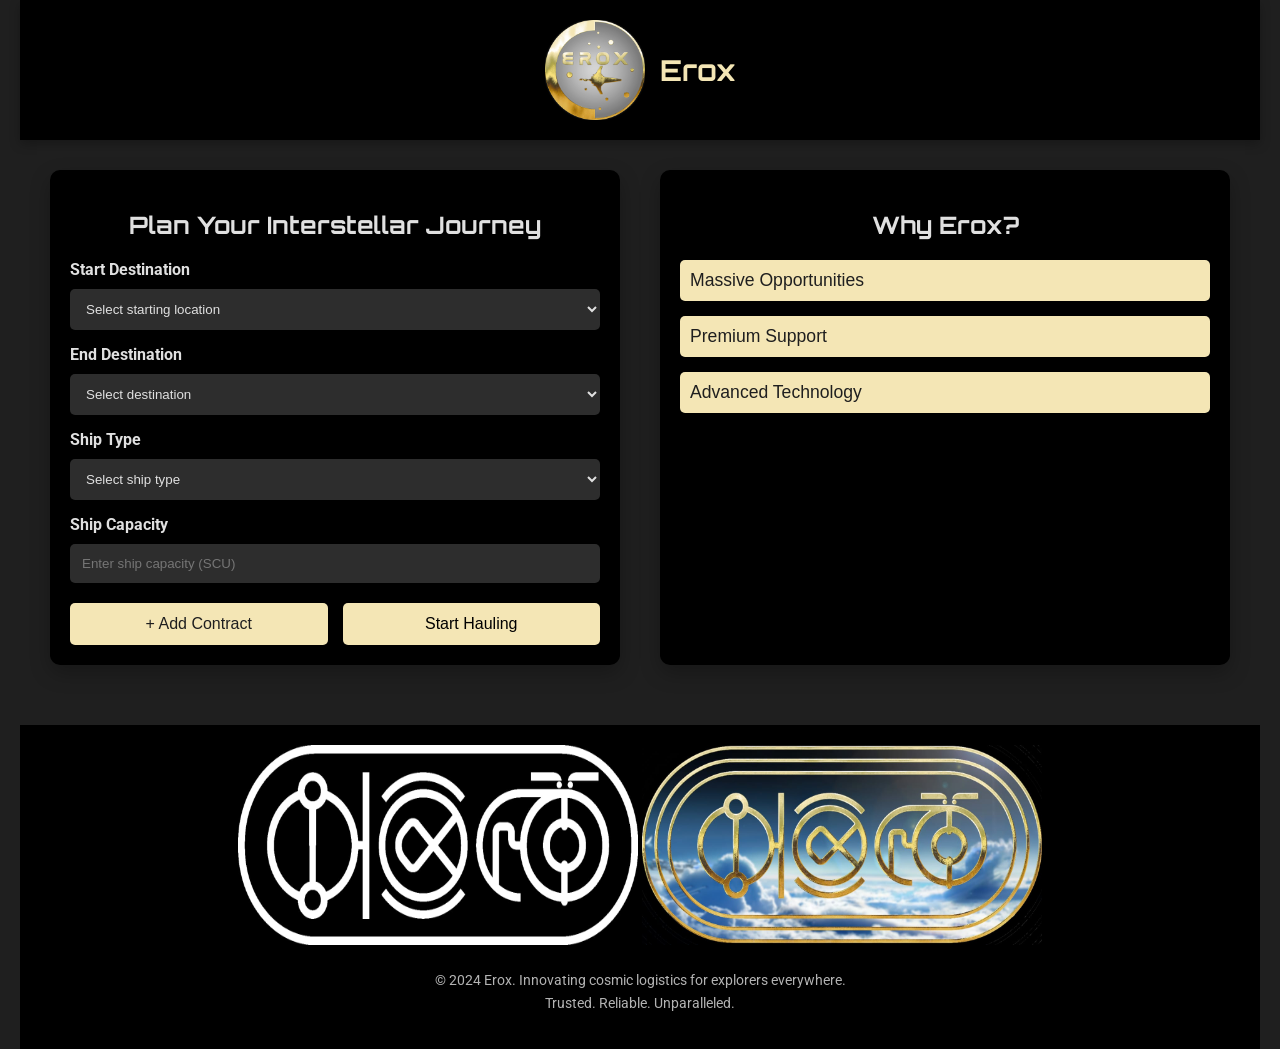
<file: index.html>
<!DOCTYPE html>
<html lang="en">
  <head>
    <meta charset="UTF-8" />
    <meta name="viewport" content="width=device-width, initial-scale=1.0" />
    <title>Erox - Your Hauling Partner</title>
    <link rel="stylesheet" href="index.css" />
    <link
      href="https://fonts.googleapis.com/css2?family=Orbitron:wght@500&family=Roboto:wght@300;400;700&display=swap"
      rel="stylesheet"
    />
    <meta name="theme-color" content="#000000" />
    <meta name="apple-mobile-web-app-status-bar-style" content="black-translucent" />
  </head>
  <body>
    <div class="container">
      <!-- Header -->
      <header class="header">
        <div class="header-content">
          <img src="./images/erox1.jpg" alt="Erox Logo" class="logo" />
          <h1 class="company-name">Erox</h1>
        </div>
      </header>

      <!-- Main Content -->
      <main class="main">
        <!-- Form Section -->
        <section class="form-section">
          <h2>Plan Your Interstellar Journey</h2>
          <form class="haul-form">
            
            <!-- Start Destination -->
           <label for="start-destination">Start Destination</label>
<select id="start-destination" required>
  <option value="" disabled selected>Select starting location</option>
  <option value="Earth">New Babbage Interstellar Spaceport</option>
  <option value="Mars">Port Tressler</option>
  <option value="Jupiter">Rayari Deltana Research Outpost</option>
  <option value="Jupiter">Shubin Mining Facility SMO-10</option>
  <option value="Jupiter">Shubin Mining Facility SMO-13</option>
  <option value="Jupiter">Shubin Mining Facility SMO-18</option>
  <option value="Jupiter">Shubin Mining Facility SMO-22</option>
  <option value="Jupiter">Covalex Distribution Center S4DC05</option>
  <option value="Jupiter">Cry Astro Processing Plant 19-02</option>
  <option value="Jupiter">Cry Astro Processing Plant 34-12</option>
  <option value="Jupiter">Greycat Stanton IV Production Complex A</option>
  <option value="Jupiter">MicroTech Logistic Depot S4LD01</option>
  <option value="Jupiter">MicroTech Logistic Depot S4LD13</option>
  <option value="Jupiter">Sakura Sun Goldenrod Workcenter</option>
  <option value="Jupiter">Ranyari Avik Research Outpost</option>
  <option value="Jupiter">Ranyari Katag Research Outpost</option>
  <option value="Jupiter">Shubin Mining Facility SMCa-6</option>
  <option value="Jupiter">Shubin Mining Facility SMCa-8</option>
  <option value="Jupiter">Ranyari Cantwell Research Outpost</option>
  <option value="Jupiter">Ranyari McGrath Research Outpost</option>
  <option value="Jupiter">Bud's Growery</option>
  <option value="Jupiter">Delvin Scrap and Salvage</option>
  <option value="Jupiter">Rikal Memorial Spaceport</option>
  <option value="Jupiter">Baijini Point</option>
  <option value="Jupiter">Humboldt Mines</option>
  <option value="Jupiter">Loveridge Mineral Reserve</option>
  <option value="Jupiter">Shubin Mining Facility SAL-2</option>
  <option value="Jupiter">Shubin Mining Facility SAL-5</option>
  <option value="Jupiter">The Orphanage</option>
  <option value="Jupiter">Arc Corp Mining Area 048</option>
  <option value="Jupiter">Arc Corp Mining Area 056</option>
  <!-- Last batch -->
  <option value="Jupiter">MIC-L1 Shallow Frontier Station</option>
  <option value="Jupiter">MIC-L2 Long Forest Station</option>
  <option value="Jupiter">MIC-L3 Endless Odyssey Station</option>
  <option value="Jupiter">MIC-L4 Red Cross Road Station</option>
  <option value="Jupiter">MIC-L5 Modern Icarus Station</option>
  <option value="Jupiter">Pyro Gateway Station</option>
  <option value="Jupiter">Terra Gateway Station</option>
  <option value="Jupiter">Magnus Gateway Station</option>
</select>

            

            <!-- End Destination -->
            <label for="end-destination">End Destination</label>
            <select id="end-destination" required>
              <option value="" disabled selected>Select destination</option>
              <option value="arc-corp">Arc Corp Mining Area 048</option>
              <option value="arc-corp-056">Arc Corp Mining Area 056</option>
              <option value="humboldt">Humboldt Mines</option>
              <option value="loveridge">Loveridge Mineral Reserve</option>
              <option value="orphanage">The Orphanage</option>
              <option value="magnus-gateway">Magnus Gateway Station</option>
              <option value="mic-l1">MIC-L1 Shallow Frontier Station</option>
              <option value="mic-l5">MIC-L5 Modern Icarus Station</option>
            </select>

            <!-- Ship Type -->
            <label for="ship-type">Ship Type</label>
            <select id="ship-type" required>
              <option value="" disabled selected>Select ship type</option>
              <option value="Avenger Titan">Avenger Titan</option>
              <option value="cargo-hauler">Cargo Hauler</option>
              <option value="cargo-hauler">Hall E</option>
              <option value="cargo-hauler">Hall D</option>
              <option value="cargo-hauler">Javelin</option>
              <option value="cargo-hauler">Hall C</option>
              <option value="cargo-hauler">Kraken</option>
              <option value="cargo-hauler">Merchant man</option>
              <option value="freighter">Ironclad</option>
              <option value="carrier">Idris P</option>
              <option value="explorer">Idris M</option>
              <option value="explorer">Ironclad assult</option>
              <option value="explorer">pioneer</option>
              <option value="explorer">Kraken privateer</option>
              <option value="explorer">C2 Hercules starlifter</option>
              <option value="explorer">Caterpillar pirate edition</option>
            </select>

            <!-- Ship Capacity -->
            <label for="ship-capacity">Ship Capacity</label>
            <input
              type="number"
              id="ship-capacity"
              placeholder="Enter ship capacity (SCU)"
              required
            />

            <div class="button-group">
              <button type="button" id="add-contract-btn" class="add-contract-btn">
                + Add Contract
              </button>
              <button type="submit" class="submit-btn">Start Hauling</button>
            </div>
          </form>

          <!-- Contracts Section -->
          <div id="contracts-container"></div>
        </section>

        <!-- FAQ Section -->
        <section class="faq-section">
          <h2>Why Erox?</h2>
          <div class="faq-item">
            <button class="faq-header">Massive Opportunities</button>
            <div class="faq-body">
              <p>
                Access a vast network of intergalactic contracts and expand your
                hauling opportunities like never before.
              </p>
            </div>
          </div>
          <div class="faq-item">
            <button class="faq-header">Premium Support</button>
            <div class="faq-body">
              <p>
                Our support team is available 24/7 to assist you with any
                challenges you encounter on your cosmic journey.
              </p>
            </div>
          </div>
          <div class="faq-item">
            <button class="faq-header">Advanced Technology</button>
            <div class="faq-body">
              <p>
                Leverage state-of-the-art hauling tools and resources designed
                to make your missions more efficient.
              </p>
            </div>
          </div>
        </section>
      </main>

      <!-- Footer -->
      <footer class="footer">
        <div class="footer-content">
          <img src="./images/erox2.jpg" alt="Erox Logo" class="footer-logo" />
          <img src="./images/erox3.jpg" alt="Erox Logo" class="footer-logo" />
          <p class="footer-text">
            &copy; 2024 Erox. Innovating cosmic logistics for explorers
            everywhere. <br />
            Trusted. Reliable. Unparalleled.
          </p>
        </div>
      </footer>
    </div>

    <!-- Keep your existing JavaScript (unchanged for contracts) -->
    <script>
      const addContractBtn = document.getElementById("add-contract-btn");
      const contractsContainer = document.getElementById("contracts-container");

      let contractCount = 0;

      addContractBtn.addEventListener("click", () => {
        const contractDiv = document.createElement("div");
        contractDiv.className = "contract-section";
        contractDiv.innerHTML = `
          <h3>Contract ${++contractCount}</h3>
          <button type="button" class="add-loading-btn">+ Add Loading</button>
          <button type="button" class="add-offloading-btn">+ Add Offloading</button>
          <div class="loading-container"></div>
          <div class="offloading-container"></div>
        `;
        contractsContainer.appendChild(contractDiv);
        // ... existing JS logic for loading/offloading remains
         const addLoadingBtn = contractDiv.querySelector(".add-loading-btn");
        const addOffloadingBtn = contractDiv.querySelector(".add-offloading-btn");
        const loadingContainer = contractDiv.querySelector(".loading-container");
        const offloadingContainer = contractDiv.querySelector(".offloading-container");

        // Add Loading Section
        addLoadingBtn.addEventListener("click", () => {
          const loadingDiv = document.createElement("div");
          loadingDiv.className = "loading-section";
          loadingDiv.innerHTML = `
          <div class ="loading">
            <h3>Loading section</h3>
            <button type="button" class="remove-btn">Remove</button>
          </div>
            <label for="scu-volume">SCU Volume</label>

            <input type="number" id="scu-volume" placeholder="Enter SCU Volume" />

            <label for="cargo-type">Cargo Type</label>
            <select id="cargo-type">
              <option value="" disabled selected>Select Cargo Type</option>
               <option value="iron-ore">Tungsten (Ore)</option>
              <option value="iron-ore">Aluminium (Ore)</option>
              <option value="iron-ore">Aluminium</option>
              <option value="iron-ore">Hydrogen</option>
              <option value="titanium">Titanium</option>
              <option value="titanium">Titanium (Ore)</option>
              <option value="titanium">Quartz</option>
              <option value="titanium">Quartz (Ore)</option>
              <option value="titanium">Corundum</option>
              <option value="titanium">Corundum (Ore)</option>
              <option value="titanium">Tin</option>
              <option value="titanium">Tin (Ore)</option>
              <option value="titanium">Silicon</option>
              <option value="titanium">Waste</option>
              <option value="titanium">Scrap</option>
              <option value="titanium">Carbon</option>
              <option value="titanium">Processed food</option>
              <option value="titanium">Copper</option>
              <option value="titanium">Copper (Ore)</option>
              <option value="iron-ore">Iron</option>
              <option value="iron-ore">Iron (Ore)</option>
              <option value="gold">Hydrogen fuel</option>
              <option value="gold">Tungsten</option>
            </select>

            <label for="loading-at">Loading At</label>
            <select id="loading-at">
              <option value="" disabled selected>Select Loading Location</option>
              <option value="port-tressler">Port Tressler</option>
              <option value="shubin-facility">Shubin Mining Facility</option>
            </select>
          `;
          loadingContainer.appendChild(loadingDiv);

          // Add event listener to remove loading section
          const removeBtn = loadingDiv.querySelector(".remove-btn");
          removeBtn.addEventListener("click", () => {
            loadingDiv.remove(); // Remove the loading section
          });
        });

        // Add Offloading Section
        addOffloadingBtn.addEventListener("click", () => {
          const offloadingDiv = document.createElement("div");
          offloadingDiv.className = "offloading-section";
          offloadingDiv.innerHTML = `
           <div class ="loading">
            <h3>Offloading section</h3>
            <button type="button" class="remove-btn">Remove</button>
          </div>
            <label for="scu-volume">SCU Volume</label>
            <input type="number" id="scu-volume" placeholder="Enter SCU Volume" />

            <label for="cargo-type">Cargo Type</label>
            <select id="cargo-type">
              <option value="" disabled selected>Select Cargo Type</option>
               <option value="iron-ore">Tungsten (Ore)</option>
              <option value="iron-ore">Aluminium (Ore)</option>
              <option value="iron-ore">Aluminium</option>
              <option value="iron-ore">Hydrogen</option>
              <option value="titanium">Titanium</option>
              <option value="titanium">Titanium (Ore)</option>
              <option value="titanium">Quartz</option>
              <option value="titanium">Quartz (Ore)</option>
              <option value="titanium">Corundum</option>
              <option value="titanium">Corundum (Ore)</option>
              <option value="titanium">Tin</option>
              <option value="titanium">Tin (Ore)</option>
              <option value="titanium">Silicon</option>
              <option value="titanium">Waste</option>
              <option value="titanium">Scrap</option>
              <option value="titanium">Carbon</option>
              <option value="titanium">Processed food</option>
              <option value="titanium">Copper</option>
              <option value="titanium">Copper (Ore)</option>
              <option value="iron-ore">Iron</option>
              <option value="iron-ore">Iron (Ore)</option>
              <option value="gold">Hydrogen fuel</option>
              <option value="gold">Tungsten</option>
            </select>

            <label for="offloading-at">Offloading At</label>
            <select id="offloading-at">
              <option value="" disabled selected>Select Offloading Location</option>
              <option value="port-tressler">Port Tressler</option>
              <option value="shubin-facility">Shubin Mining Facility</option>
            </select>
          `;
          offloadingContainer.appendChild(offloadingDiv);

          // Add event listener to remove offloading section
          const removeBtn = offloadingDiv.querySelector(".remove-btn");
          removeBtn.addEventListener("click", () => {
            offloadingDiv.remove(); // Remove the offloading section
          });
        });
      });
    </script>
  </body>
</html>
</file>
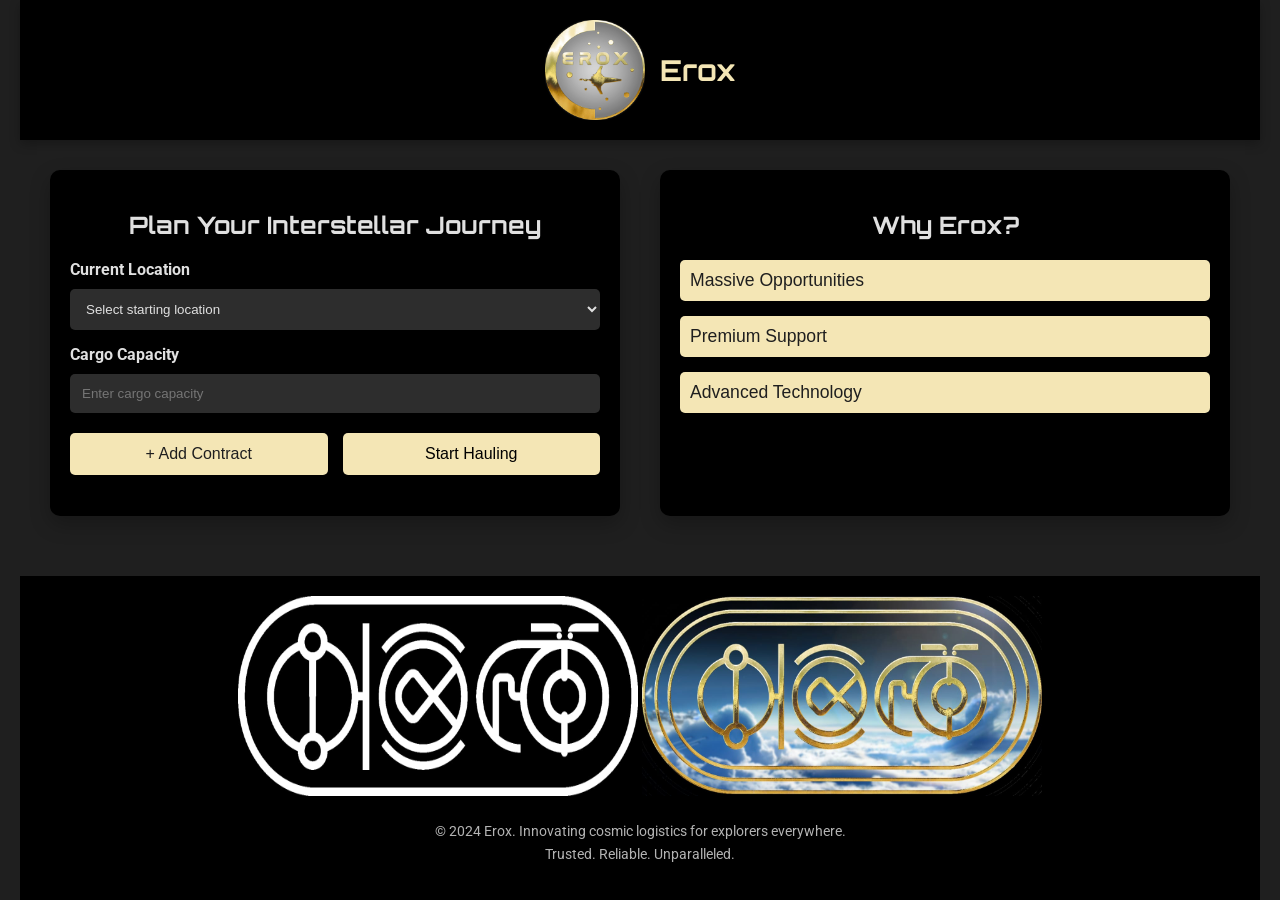
<file: dummy.html>
<!DOCTYPE html>
<html lang="en">
  <head>
    <meta charset="UTF-8" />
    <meta name="viewport" content="width=device-width, initial-scale=1.0" />
    <title>Erox - Your Hauling Partner</title>
    <link rel="stylesheet" href="index.css" />
    <link
      href="https://fonts.googleapis.com/css2?family=Orbitron:wght@500&family=Roboto:wght@300;400;700&display=swap"
      rel="stylesheet"
    />
    <meta name="theme-color" content="#000000" />
    <!-- Change iOS Safari status bar color -->
    <meta
      name="apple-mobile-web-app-status-bar-style"
      content="black-translucent"
    />
  </head>
  <body>
    <div class="container">
      <!-- Header -->
      <header class="header">
        <div class="header-content">
          <img src="./images/erox1.jpg" alt="Erox Logo" class="logo" />
          <h1 class="company-name">Erox</h1>
        </div>
      </header>

      <!-- Main Content -->
      <main class="main">
        <!-- Form Section -->
        <section class="form-section">
          <h2>Plan Your Interstellar Journey</h2>
          <form class="haul-form">
            <label for="location">Current Location</label>
            <select id="location" required>
              <option value="" disabled selected>
                Select starting location
              </option>
              <option value="Earth">New babbage Interstellar spaceport</option>
              <option value="Mars">Port Tressler</option>
              <option value="Jupiter">Rayari Deltana research outpost</option>
              <option value="Jupiter">Shubin Mining facility SMO-10</option>
              <option value="Jupiter">Shubin Mining facility SMO-13</option>
              <option value="Jupiter">Shubin Mining facility SMO-18</option>
              <option value="Jupiter">Shubin Mining facility SMO-22</option>
              <option value="Jupiter">
                Covalex Distribution center S4DC05
              </option>
              <option value="Jupiter">Cry astro processing plant 19-02</option>
              <option value="Jupiter">Cry astro processing plant 34-12</option>
              <option value="Jupiter">
                Greycat stanton IV Production complex A
              </option>
              <option value="Jupiter">MicroTech logistic depot S4LD01</option>
              <option value="Jupiter">MicroTech logistic depot S4LD13</option>
              <option value="Jupiter">Sakura sun goldenrod Workcenter</option>
              <option value="Jupiter">Ranyari avik research outpost</option>
              <option value="Jupiter">Ranyari Katag research outpost</option>
              <option value="Jupiter">Shubin Mining facility SMCa-6</option>
              <option value="Jupiter">Shubin Mining facility SMCa-8</option>
              <option value="Jupiter">Ranyari Cantwell research outpost</option>
              <option value="Jupiter">Ranyari McGrath research outpost</option>
              <option value="Jupiter">Bud's Growery</option>
              <option value="Jupiter">Delvin scrap and salvage</option>
              <option value="Jupiter">Rikal memorial spaceport</option>
              <option value="Jupiter">Baijini point</option>
              <option value="Jupiter">Humboldt mines</option>
              <option value="Jupiter">Loveridge mineral reserve</option>
              <option value="Jupiter">Shubin mining facility SAL-2</option>
              <option value="Jupiter">Shubin mining facility SAL-5</option>
              <option value="Jupiter">The orphanage</option>
              <option value="Jupiter">Arc corp mining area 048</option>
              <option value="Jupiter">Arc corp mining area 056</option>
              <!-- Last batch -->
              <option for="Jupiter">MIC-L1 shallow frontier station</option>
              <option for="Jupiter">MIC-L2 Long forest station</option>
              <option for="Jupiter">MIC-L3 Endless odyssey station</option>
              <option for="Jupiter">MIC-L4 Red cross road station</option>
              <option for="Jupiter">MIC-L5 Modern Icarus station</option>
              <option for="Jupiter">Pyro gateway station</option>
              <option for="Jupiter">Terra gateway station</option>
              <option for="Jupiter">Magnus gateway station</option>
            </select>

            <label for="cargo-capacity">Cargo Capacity</label>
          
            <input
              type="number"
              id="cargo-capacity"
              placeholder="Enter cargo capacity"
              required
            />

            <div class="button-group">
              <button
                type="button"
                id="add-contract-btn"
                class="add-contract-btn"
              >
                + Add Contract
              </button>
              <button type="submit" class="submit-btn">Start Hauling</button>
            </div>
          </form>

          <!-- Contracts Section -->
          <div id="contracts-container"></div>
        </section>

        <!-- FAQ Section -->
        <section class="faq-section">
          <h2>Why Erox?</h2>
          <div class="faq-item">
            <button class="faq-header">Massive Opportunities</button>
            <div class="faq-body">
              <p>
                Access a vast network of intergalactic contracts and expand your
                hauling opportunities like never before.
              </p>
            </div>
          </div>
          <div class="faq-item">
            <button class="faq-header">Premium Support</button>
            <div class="faq-body">
              <p>
                Our support team is available 24/7 to assist you with any
                challenges you encounter on your cosmic journey.
              </p>
            </div>
          </div>
          <div class="faq-item">
            <button class="faq-header">Advanced Technology</button>
            <div class="faq-body">
              <p>
                Leverage state-of-the-art hauling tools and resources designed
                to make your missions more efficient.
              </p>
            </div>
          </div>
        </section>
      </main>

      <!-- Footer -->
      <footer class="footer">
        <div class="footer-content">
          <img src="./images/erox2.jpg" alt="Erox Logo" class="footer-logo" />
          <img src="./images/erox3.jpg" alt="Erox Logo" class="footer-logo" />
          <p class="footer-text">
            &copy; 2024 Erox. Innovating cosmic logistics for explorers
            everywhere. <br />
            Trusted. Reliable. Unparalleled.
          </p>
        </div>
      </footer>
    </div>

    <!-- JavaScript -->
    <script>
      const addContractBtn = document.getElementById("add-contract-btn");
      const contractsContainer = document.getElementById("contracts-container");

      let contractCount = 0;

      addContractBtn.addEventListener("click", () => {
        const contractDiv = document.createElement("div");
        contractDiv.className = "contract-section";
        contractDiv.innerHTML = `
          <h3>Contract ${++contractCount}</h3>
          <button type="button" class="add-loading-btn">+ Add Loading</button>
          <button type="button" class="add-offloading-btn">+ Add Offloading</button>
          <div class="loading-container"></div>
          <div class="offloading-container"></div>
        `;

        contractsContainer.appendChild(contractDiv);

        const addLoadingBtn = contractDiv.querySelector(".add-loading-btn");
        const addOffloadingBtn = contractDiv.querySelector(".add-offloading-btn");
        const loadingContainer = contractDiv.querySelector(".loading-container");
        const offloadingContainer = contractDiv.querySelector(".offloading-container");

        // Add Loading Section
        addLoadingBtn.addEventListener("click", () => {
          const loadingDiv = document.createElement("div");
          loadingDiv.className = "loading-section";
          loadingDiv.innerHTML = `
          <div class ="loading">
            <h3>Loading section</h3>
            <button type="button" class="remove-btn">Remove</button>
          </div>
            <label for="scu-volume">SCU Volume</label>

            <input type="number" id="scu-volume" placeholder="Enter SCU Volume" />

            <label for="cargo-type">Cargo Type</label>
            <select id="cargo-type">
              <option value="" disabled selected>Select Cargo Type</option>
               <option value="iron-ore">Tungsten (Ore)</option>
              <option value="iron-ore">Aluminium (Ore)</option>
              <option value="iron-ore">Aluminium</option>
              <option value="iron-ore">Hydrogen</option>
              <option value="titanium">Titanium</option>
              <option value="titanium">Titanium (Ore)</option>
              <option value="titanium">Quartz</option>
              <option value="titanium">Quartz (Ore)</option>
              <option value="titanium">Corundum</option>
              <option value="titanium">Corundum (Ore)</option>
              <option value="titanium">Tin</option>
              <option value="titanium">Tin (Ore)</option>
              <option value="titanium">Silicon</option>
              <option value="titanium">Waste</option>
              <option value="titanium">Scrap</option>
              <option value="titanium">Carbon</option>
              <option value="titanium">Processed food</option>
              <option value="titanium">Copper</option>
              <option value="titanium">Copper (Ore)</option>
              <option value="iron-ore">Iron</option>
              <option value="iron-ore">Iron (Ore)</option>
              <option value="gold">Hydrogen fuel</option>
              <option value="gold">Tungsten</option>
            </select>

            <label for="loading-at">Loading At</label>
            <select id="loading-at">
              <option value="" disabled selected>Select Loading Location</option>
              <option value="port-tressler">Port Tressler</option>
              <option value="shubin-facility">Shubin Mining Facility</option>
            </select>
          `;
          loadingContainer.appendChild(loadingDiv);

          // Add event listener to remove loading section
          const removeBtn = loadingDiv.querySelector(".remove-btn");
          removeBtn.addEventListener("click", () => {
            loadingDiv.remove(); // Remove the loading section
          });
        });

        // Add Offloading Section
        addOffloadingBtn.addEventListener("click", () => {
          const offloadingDiv = document.createElement("div");
          offloadingDiv.className = "offloading-section";
          offloadingDiv.innerHTML = `
           <div class ="loading">
            <h3>Offloading section</h3>
            <button type="button" class="remove-btn">Remove</button>
          </div>
            <label for="scu-volume">SCU Volume</label>
            <input type="number" id="scu-volume" placeholder="Enter SCU Volume" />

            <label for="cargo-type">Cargo Type</label>
            <select id="cargo-type">
              <option value="" disabled selected>Select Cargo Type</option>
               <option value="iron-ore">Tungsten (Ore)</option>
              <option value="iron-ore">Aluminium (Ore)</option>
              <option value="iron-ore">Aluminium</option>
              <option value="iron-ore">Hydrogen</option>
              <option value="titanium">Titanium</option>
              <option value="titanium">Titanium (Ore)</option>
              <option value="titanium">Quartz</option>
              <option value="titanium">Quartz (Ore)</option>
              <option value="titanium">Corundum</option>
              <option value="titanium">Corundum (Ore)</option>
              <option value="titanium">Tin</option>
              <option value="titanium">Tin (Ore)</option>
              <option value="titanium">Silicon</option>
              <option value="titanium">Waste</option>
              <option value="titanium">Scrap</option>
              <option value="titanium">Carbon</option>
              <option value="titanium">Processed food</option>
              <option value="titanium">Copper</option>
              <option value="titanium">Copper (Ore)</option>
              <option value="iron-ore">Iron</option>
              <option value="iron-ore">Iron (Ore)</option>
              <option value="gold">Hydrogen fuel</option>
              <option value="gold">Tungsten</option>
            </select>

            <label for="offloading-at">Offloading At</label>
            <select id="offloading-at">
              <option value="" disabled selected>Select Offloading Location</option>
              <option value="port-tressler">Port Tressler</option>
              <option value="shubin-facility">Shubin Mining Facility</option>
            </select>
          `;
          offloadingContainer.appendChild(offloadingDiv);

          // Add event listener to remove offloading section
          const removeBtn = offloadingDiv.querySelector(".remove-btn");
          removeBtn.addEventListener("click", () => {
            offloadingDiv.remove(); // Remove the offloading section
          });
        });
      });
    </script>
  </body>
</html>
</file>
<file: index.css>
@import url("https://fonts.googleapis.com/css2?family=Orbitron:wght@500&family=Roboto:wght@300;400;700&display=swap");

:root {
  --primary-color: black; /* Black base */
  --secondary-color: #f4e6b5; /* Vibrant gold for accents */
  --background-color: #1f1f1f; /* Dark gray background */
  --text-color: #e0e0e0; /* Light gray for text */
  --input-bg: #2d2d2d; /* Slightly lighter gray for inputs */
  --shadow-color: rgba(0, 0, 0, 0.25);
  --transition-duration: 0.3s;
}

body {
  margin: 0;
  font-family: "Roboto", sans-serif;
  color: var(--text-color);
  background: var(--background-color);
  overflow-x: hidden;
}

.container {
  display: flex;
  flex-direction: column;
  min-height: 100vh;
  padding: 0 20px;
}

/* Header */
.header {
  display: flex;
  justify-content: center;
  align-items: center;
  background: var(--primary-color);
  padding: 20px;
  box-shadow: 0 4px 10px var(--shadow-color);
}

.header-content {
  display: flex;
  align-items: center;
  gap: 15px;
}

.logo {
  width: 100px;
  height: auto;
  max-width: 150px; /* Keeps the logo size responsive */
}

.company-name {
  font-family: "Orbitron", sans-serif;
  color: var(--secondary-color);
  font-size: 1.8rem;
  transition: color var(--transition-duration) ease;
}

.company-name:hover {
  color: var(--text-color);
}

/* Main */
.main {
  flex: 1;
  display: grid;
  grid-template-columns: 1fr 1fr;
  gap: 40px;
  padding: 30px;
}

.form-section,
.faq-section {
  background: var(--primary-color);
  padding: 20px;
  border-radius: 10px;
  box-shadow: 0 8px 20px var(--shadow-color);
  opacity: 0;
  transform: translateY(50px);
  animation: fadeInUp 0.8s forwards;
}

@keyframes fadeInUp {
  to {
    opacity: 1;
    transform: translateY(0);
  }
}

h2 {
  margin-bottom: 20px;
  text-align: center;
  font-family: "Orbitron", sans-serif;
}

.haul-form label {
  display: block;
  margin-top: 15px;
  font-weight: 700;
}

.haul-form input,
.haul-form select,
.haul-form textarea {
  width: 100%;
  margin-top: 10px;
  padding: 12px;
  border: none;
  border-radius: 5px;
  background: var(--input-bg);
  color: var(--text-color);
  box-sizing: border-box;
}

.haul-form input:focus,
.haul-form select:focus,
.haul-form textarea:focus {
  outline: 2px solid var(--secondary-color);
}

.button-group {
  display: flex;
  gap: 15px;
  margin-top: 20px;
}

.add-contract-btn,
.submit-btn {
  flex: 1;
  padding: 12px;
  border: none;
  border-radius: 5px;
  font-size: 1rem;
  cursor: pointer;
  transition: transform var(--transition-duration);
}
/* Add Contract Section */
.contract-section {
  margin-top: 20px;
  padding: 15px;
  background: var(--primary-color);
  border: 2px solid var(--secondary-color);
  border-radius: 8px;
  box-shadow: 0 4px 12px var(--shadow-color);
  animation: fadeInUp 0.8s forwards;
}

.contract-section h3 {
  margin-bottom: 10px;
  font-family: "Orbitron", sans-serif;
  color: var(--secondary-color);
}

.add-loading-btn,
.add-offloading-btn {
  display: inline-block;
  margin: 10px 5px 15px 0;
  padding: 10px 15px;
  background: var(--secondary-color);
  color: var(--primary-color);
  border: none;
  border-radius: 5px;
  cursor: pointer;
  transition: background var(--transition-duration),
    transform var(--transition-duration);
}

.add-loading-btn:hover,
.add-offloading-btn:hover {
  background: var(--text-color);
  transform: translateY(-2px);
}

.loading-container,
.offloading-container {
  margin-top: 15px;
  padding: 15px;
  background: var(--input-bg);
  border-radius: 5px;
  box-shadow: 0 2px 8px var(--shadow-color);
}

.loading-section,
.offloading-section {
  margin-bottom: 20px;
  padding: 15px;
  background: var(--background-color);
  border-radius: 5px;
  box-shadow: 0 2px 8px var(--shadow-color);
}

.loading-section label,
.offloading-section label {
  display: block;
  margin-top: 10px;
  font-weight: 700;
  color: var(--text-color);
}

.loading-section input,
.offloading-section input,
.loading-section select,
.offloading-section select {
  width: 100%;
  margin-top: 8px;
  padding: 10px;
  border: none;
  border-radius: 5px;
  background: var(--input-bg);
  color: var(--text-color);
  box-sizing: border-box;
}

.loading-section input:focus,
.offloading-section input:focus,
.loading-section select:focus,
.offloading-section select:focus {
  outline: 2px solid var(--secondary-color);
}

/* Button States */
button:disabled {
  background: var(--input-bg);
  color: var(--text-color);
  cursor: not-allowed;
}

/* Animations */
@keyframes fadeInUp {
  from {
    opacity: 0;
    transform: translateY(20px);
  }
  to {
    opacity: 1;
    transform: translateY(0);
  }
}

.add-contract-btn {
  background: var(--secondary-color);
  color: var(--background-color);
}

.add-contract-btn:hover {
  transform: translateY(-2px);
}

.submit-btn {
  background: var(--secondary-color);
  color: var(--primary-color);
}

.submit-btn:hover {
  transform: translateY(-2px);
}


/* Loading Section Design */
.loading {
  display: flex;
  flex-direction: row; /* Arrange content horizontally */
  align-items: center; /* Center the items vertically */
  justify-content: space-between; /* Distribute space evenly */
  padding: 5px;
  border-radius: 10px; /* Rounded corners */
  margin-bottom: 15px; /* Spacing between sections */
  box-shadow: 0 4px 6px rgba(0, 0, 0, 0.1); /* Light shadow for depth */
}


.remove-btn {
  background-color: #e74c3c; /* Red background */
  color: white;
  border: none;
  padding: 5px;
  font-size: 14px;
  border-radius: 5px;
  cursor: pointer;
  transition: background-color 0.3s ease, transform 0.3s ease;
  outline: none;

}

.remove-btn:hover {
  background-color: #c0392b;
  transform: scale(1.05);
}


/* Add Contract Section Styles */
.dynamic-section {
  margin-top: 20px;
  padding: 15px;
  background: var(--primary-color);
  border: 2px solid var(--secondary-color);
  border-radius: 8px;
  box-shadow: 0 4px 12px var(--shadow-color);
  animation: fadeInUp 0.8s forwards;
}

.dynamic-section h3 {
  margin-bottom: 10px;
  font-family: "Orbitron", sans-serif;
  color: var(--secondary-color);
}

.dynamic-section label {
  display: block;
  margin-top: 10px;
  font-weight: 700;
  color: var(--text-color);
}

.dynamic-section input,
.dynamic-section select {
  width: 100%;
  margin-top: 8px;
  padding: 10px;
  border: none;
  border-radius: 5px;
  background: var(--input-bg);
  color: var(--text-color);
  box-sizing: border-box;
}

.dynamic-section input:focus,
.dynamic-section select:focus {
  outline: 2px solid var(--secondary-color);
}

.dynamic-buttons {
  display: flex;
  gap: 10px;
  margin-top: 15px;
}

.dynamic-buttons button {
  flex: 1;
  padding: 10px;
  border: none;
  border-radius: 5px;
  font-size: 1rem;
  cursor: pointer;
  background: var(--secondary-color);
  color: var(--background-color);
  transition: transform var(--transition-duration);
}

.dynamic-buttons button:hover {
  transform: translateY(-2px);
}

.dynamic-buttons button:disabled {
  background: var(--input-bg);
  color: var(--text-color);
  cursor: not-allowed;
}

/* FAQ Section */
.faq-item {
  margin-top: 15px;
}

.faq-header {
  width: 100%;
  padding: 10px;
  font-size: 1.1rem;
  text-align: left;
  background: var(--secondary-color);
  color: var(--background-color);
  border: none;
  border-radius: 5px;
  cursor: pointer;
  transition: transform var(--transition-duration),
    background var(--transition-duration);
}

.faq-header:hover {
  background: var(--text-color);
  transform: scale(1.02);
}

.faq-body {
  display: none;
  margin-top: 5px;
  padding: 10px;
  background: var(--input-bg);
  border-radius: 5px;
}

.faq-body.active {
  display: block;
  animation: fadeIn 0.5s ease;
}

@keyframes fadeIn {
  from {
    opacity: 0;
  }
  to {
    opacity: 1;
  }
}

/* Footer */
.footer {
  background: var(--primary-color);
  padding: 20px;
  text-align: center;
  color: var(--secondary-color);
  margin-top: 30px;
}

.footer-logo {
  width: 100%;
  max-width: 400px;
  height: 200px;
  margin-bottom: 10px;
}

.footer-text {
  font-size: 0.9rem;
  color: var(--text-color);
  margin-top: 10px;
  line-height: 1.6;
  opacity: 0.8;
}

.footer-text a {
  color: var(--secondary-color);
  text-decoration: none;
  font-weight: 600;
  transition: color 0.3s ease;
}

.footer-text a:hover {
  color: var(--text-color);
}

/* Responsive Design */
@media (max-width: 768px) {
  .container {
    padding: 0;
  }
  .main {
    grid-template-columns: 1fr;
    gap: 20px;
    padding: 20px 10px;
  }

  .footer-logo {
    max-width: 120px;
    max-height: 60px;
  }

  .company-name {
    font-size: 1.5rem;
  }

  .logo {
    width: 80px;
  }

  .footer-text {
    font-size: 0.8rem;
  }

  .dynamic-section {
    padding: 10px;
  }

  .dynamic-buttons button {
    padding: 8px;
    font-size: 0.9rem;
  }
}
</file>
